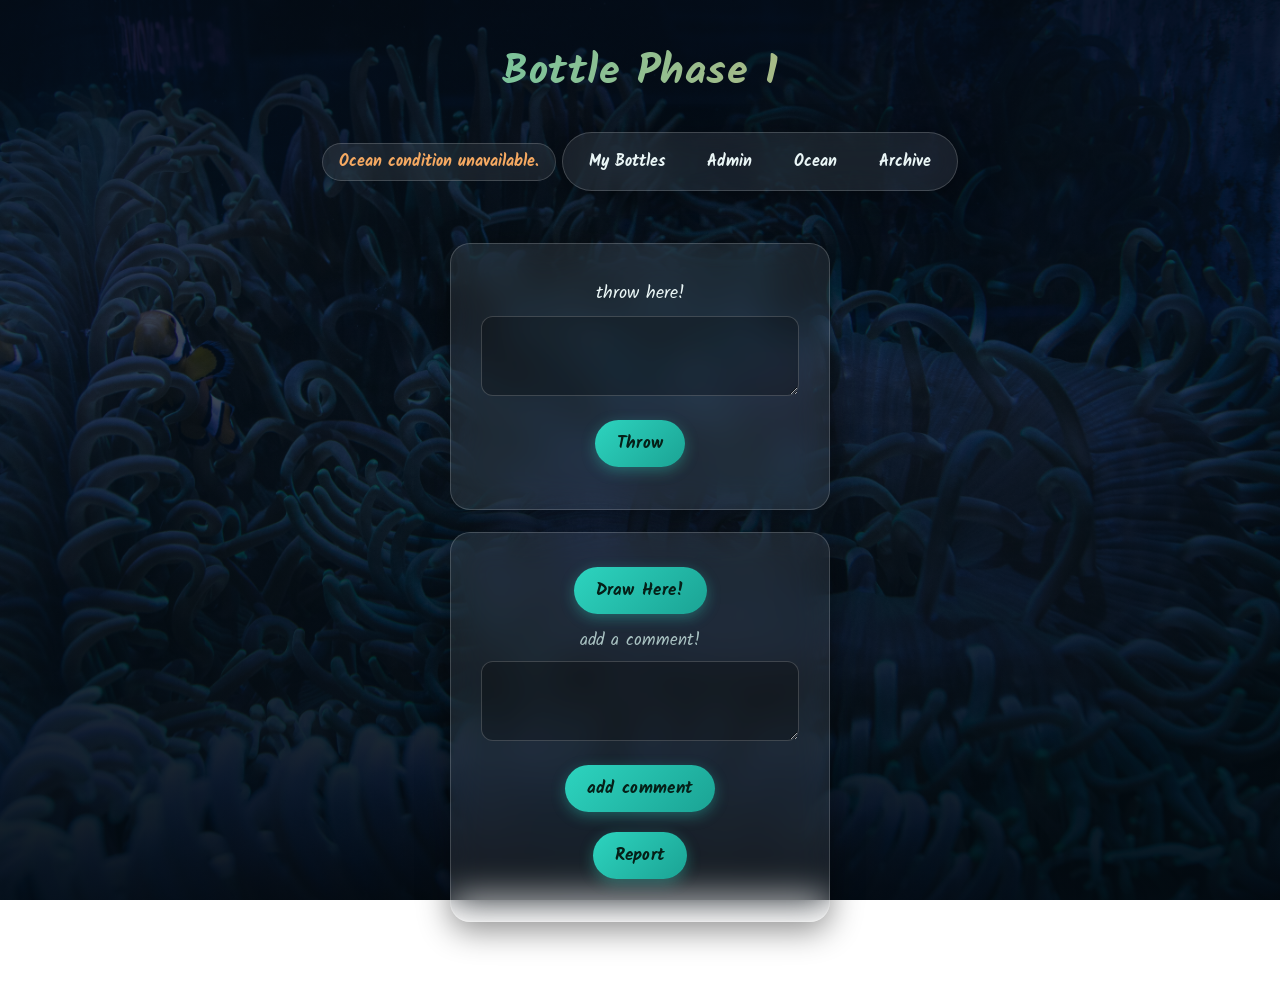
<file: bottles-client/index.html>
<!DOCTYPE html>
<html>
<head>
  <link rel="stylesheet" href="assets/css/style.css">
  <link rel="preconnect" href="https://fonts.googleapis.com">
  <link href="https://fonts.googleapis.com/css2?family=Kalam:wght@400;700&display=swap" rel="stylesheet">
  <title>Bottle</title>
</head>
<body>
<h1>Bottle Phase 1</h1>
<p id="oceanCondition"></p>

<nav>
  <a href="pages/mybottles.html">My Bottles</a>
  <a href="pages/admin.html">Admin</a>
  <a href="pages/ocean.html">Ocean</a>
  <a href="pages/archive.html">Archive</a>
</nav>
  <div class="card"> 
    <p>throw here!</p> 
    <textarea id="throwText"></textarea>
    <button onclick="throwBottle()">Throw</button>
    <p id="throwStatus"></p>
  </div>

  <div class="card">
    <button onclick="drawBottle()">Draw Here!</button>
    <p id="drawResult"></p>
    <p>add a comment!</p>
    <textarea id="markText"></textarea>
    <button onclick="markBottle()">add comment</button>
    <p id="markStatus"></p>
    <button onclick="reportBottle()">Report</button>
    <p id="reportStatus"></p>
  </div>

<script src="scripts/axios.min.js"></script>
<script src="scripts/env.js"></script>
<script src="scripts/pages/index.js"></script>
</body>
</html>
</file>
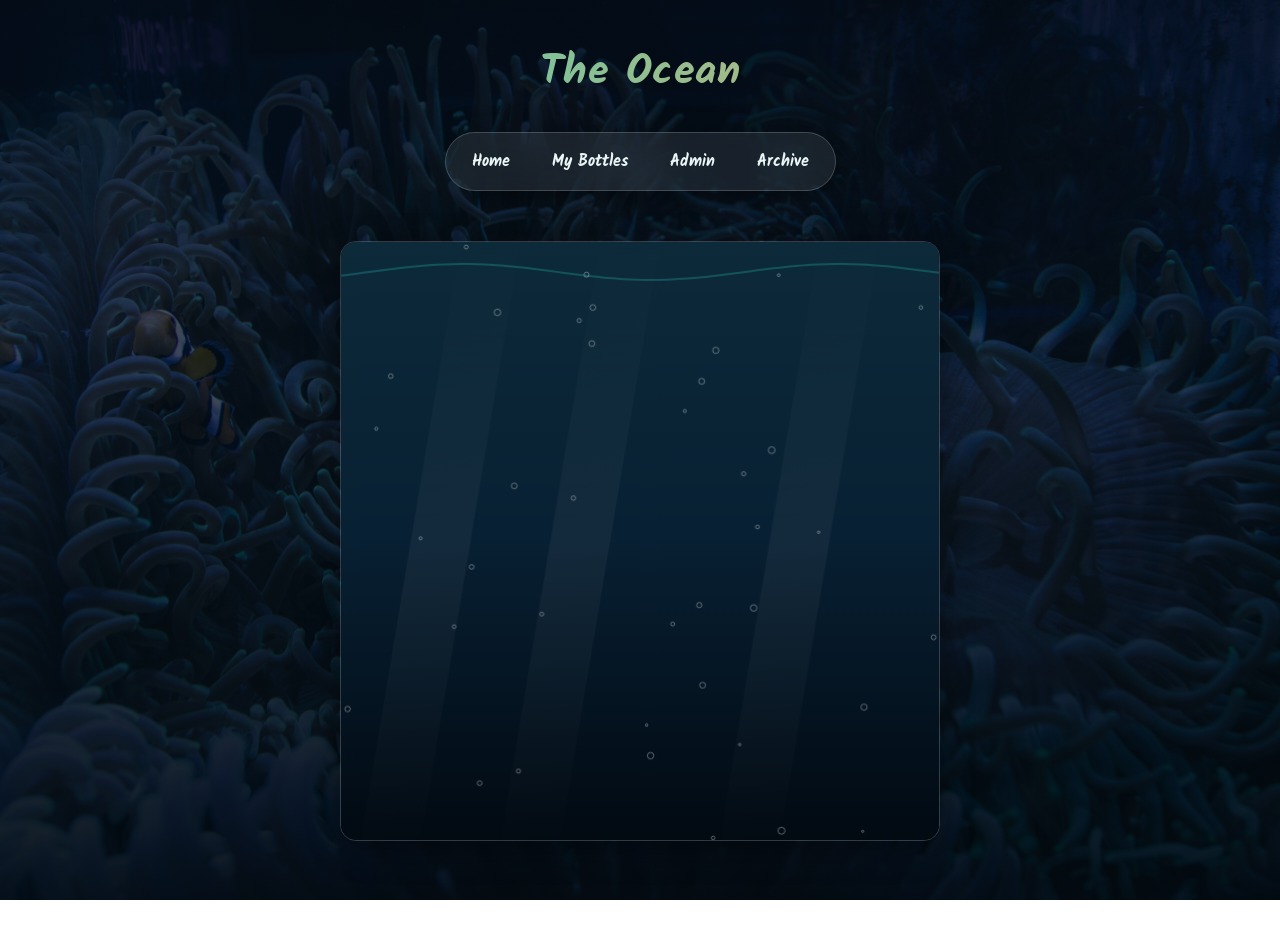
<file: bottles-client/pages/ocean.html>
<!DOCTYPE html>
<html>
<head>
  <link rel="stylesheet" href="../assets/css/style.css">
  <link rel="preconnect" href="https://fonts.googleapis.com">
  <link href="https://fonts.googleapis.com/css2?family=Kalam:wght@400;700&display=swap" rel="stylesheet">
  <title>The Ocean</title>
</head>
<body>
  <h1>The Ocean</h1>
  <nav>
    <a href="../index.html">Home</a>
    <a href="mybottles.html">My Bottles</a>
    <a href="admin.html">Admin</a>
    <a href="archive.html">Archive</a>
  </nav>
  <canvas id="oceanCanvas" width="600" height="600"></canvas>
  <p id="bottlePreview" class="card" style="display:none; max-width:500px;"></p>

<script src="../scripts/axios.min.js"></script>
<script src="../scripts/env.js"></script>
<script src="../scripts/pages/ocean.js"></script>
</body>
</html>
</file>
<file: bottles-client/assets/css/style.css>
:root {
  --glass-bg: rgba(255, 255, 255, 0.08);
  --glass-border: rgba(255, 255, 255, 0.18);
  --glass-bg-strong: rgba(255, 255, 255, 0.14);
  --accent: #2dd4bf;
  --accent-warm: #f5a962;
  --text-main: #eaf6f6;
  --text-dim: #a9c2c2;
  --shadow-glow: 0 8px 32px rgba(0, 0, 0, 0.45);
}

* {
  box-sizing: border-box;
}

body {
  margin: 0;
  min-height: 100vh;
  font-family: 'Kalam', cursive;
  color: var(--text-main);
  background-image:
    linear-gradient(180deg, rgba(4, 12, 20, 0.88) 0%, rgba(4, 16, 24, 0.72) 40%, rgba(2, 10, 16, 0.92) 100%),
    url('../images/nemo.jpg');
  background-size: cover;
  background-position: center;
  background-attachment: fixed;
  text-align: center;
  padding-bottom: 60px;
}

h1 {
  font-family: 'Kalam', cursive;
  font-weight: 700;
  font-size: 2.6rem;
  letter-spacing: 0.5px;
  background: linear-gradient(90deg, var(--accent), var(--accent-warm));
  -webkit-background-clip: text;
  background-clip: text;
  color: transparent;
  padding: 40px 0 8px;
  margin: 0;
}

nav {
  display: inline-flex;
  gap: 6px;
  margin: 18px auto 30px;
  padding: 8px;
  background: var(--glass-bg);
  border: 1px solid var(--glass-border);
  backdrop-filter: blur(16px);
  -webkit-backdrop-filter: blur(16px);
  border-radius: 999px;
  box-shadow: var(--shadow-glow);
}

nav a {
  font-family: 'Kalam', cursive;
  color: var(--text-main);
  text-decoration: none;
  font-weight: 700;
  font-size: 1rem;
  padding: 8px 18px;
  border-radius: 999px;
  transition: background 0.25s ease, color 0.25s ease;
}

nav a:hover {
  background: var(--accent);
  color: #062018;
}

.card {
  background: var(--glass-bg);
  border: 1px solid var(--glass-border);
  backdrop-filter: blur(18px);
  -webkit-backdrop-filter: blur(18px);
  border-radius: 20px;
  padding: 28px 30px;
  margin: 22px auto;
  max-width: 380px;
  box-shadow: var(--shadow-glow);
  transition: transform 0.3s ease, box-shadow 0.3s ease;
}

.card:hover {
  transform: translateY(-3px);
  box-shadow: 0 14px 40px rgba(0, 0, 0, 0.55);
}

p {
  font-family: 'Kalam', cursive;
  color: var(--text-dim);
  font-size: 1.05rem;
  line-height: 1.5;
  margin: 8px 0;
}

.card p:first-of-type {
  color: var(--text-main);
  font-size: 1.15rem;
}

textarea, input[type="password"], input[type="text"] {
  width: 100%;
  background: rgba(0, 0, 0, 0.25);
  color: var(--text-main);
  border: 1px solid var(--glass-border);
  border-radius: 12px;
  padding: 12px;
  font-family: 'Kalam', cursive;
  font-size: 1.05rem;
  resize: vertical;
  margin-bottom: 10px;
  outline: none;
  transition: border-color 0.2s ease;
}

textarea:focus, input:focus {
  border-color: var(--accent);
}

button {
  background: linear-gradient(135deg, var(--accent), #1ba394);
  color: #052018;
  border: none;
  border-radius: 999px;
  padding: 10px 22px;
  font-family: 'Kalam', cursive;
  font-size: 1.05rem;
  font-weight: 700;
  letter-spacing: 0.3px;
  cursor: pointer;
  margin: 6px;
  box-shadow: 0 4px 14px rgba(45, 212, 191, 0.35);
  transition: transform 0.2s ease, box-shadow 0.2s ease;
}

button:hover {
  transform: translateY(-2px);
  box-shadow: 0 8px 20px rgba(45, 212, 191, 0.5);
}

button:active {
  transform: translateY(0);
}

#oceanCondition {
  font-family: 'Kalam', cursive;
  display: inline-block;
  background: var(--glass-bg);
  border: 1px solid var(--glass-border);
  backdrop-filter: blur(12px);
  color: var(--accent-warm);
  font-size: 1rem;
  font-weight: 700;
  padding: 6px 16px;
  border-radius: 999px;
  margin-bottom: 6px;
}

#drawResult {
  transition: opacity 0.5s ease;
  font-family: 'Kalam', cursive;
  font-size: 1.15rem;
  color: var(--text-main);
}

canvas {
  border-radius: 16px !important;
  border: 1px solid var(--glass-border) !important;
  box-shadow: var(--shadow-glow);
}

::-webkit-scrollbar {
  width: 10px;
}
::-webkit-scrollbar-track {
  background: rgba(0,0,0,0.2);
}
::-webkit-scrollbar-thumb {
  background: var(--accent);
  border-radius: 10px;
}

#oceanCanvas {
  display: block;
  width: 600px;
  height: 600px;
  margin: 20px auto 40px;
  border-radius: 16px;
  border: 1px solid var(--glass-border);
  box-shadow: var(--shadow-glow);
}
</file>
